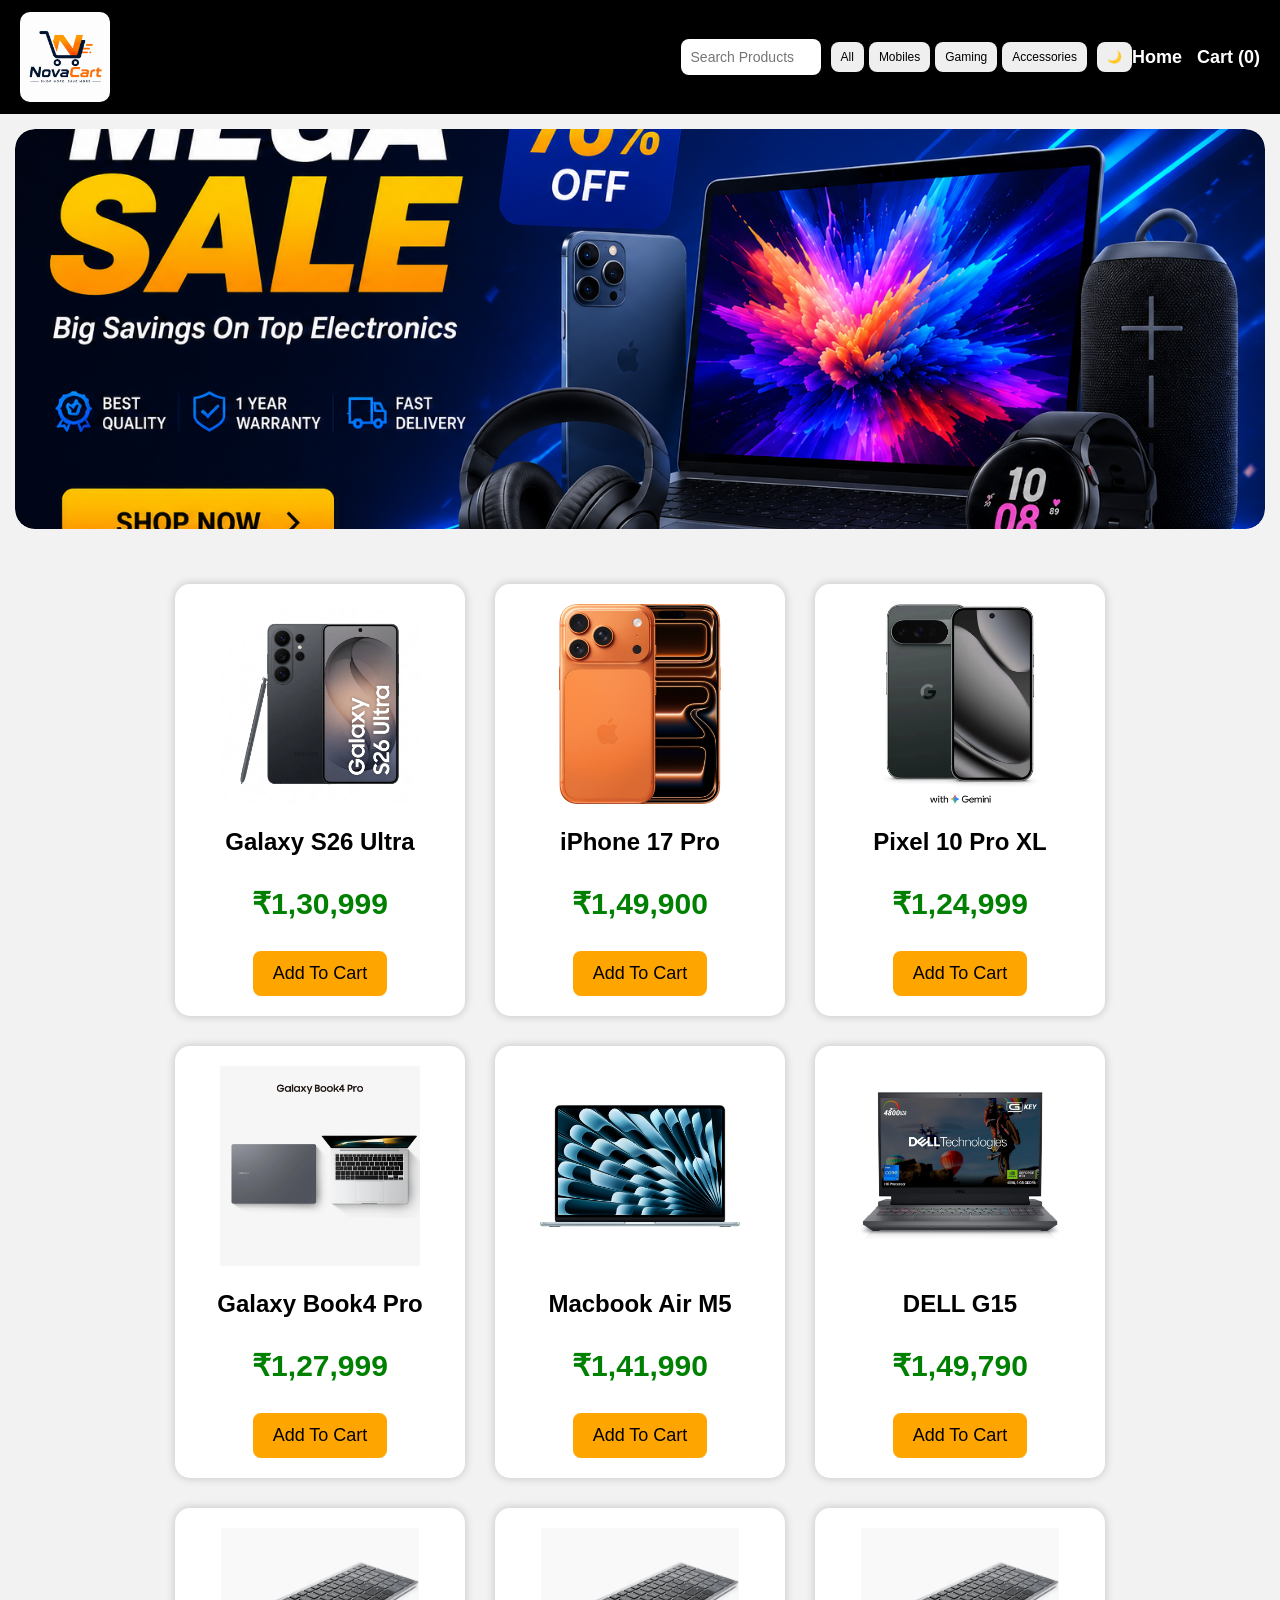
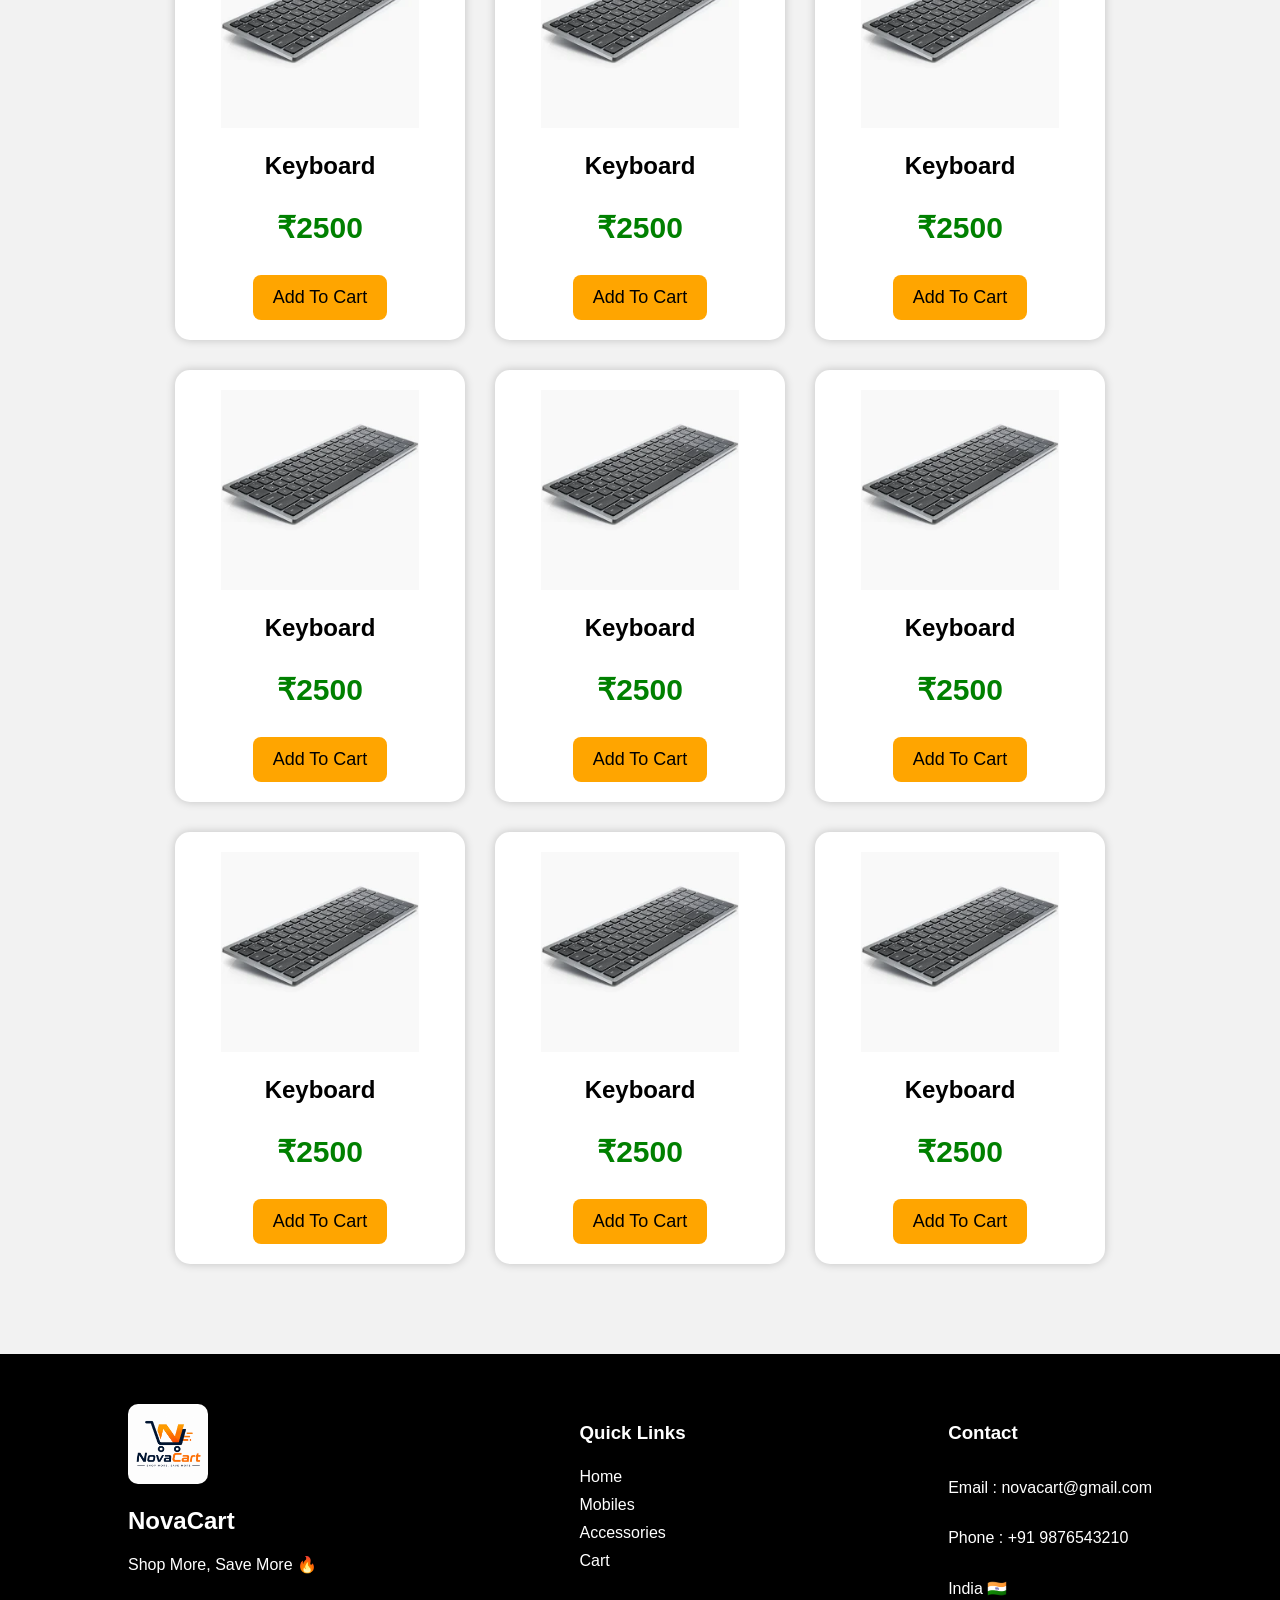
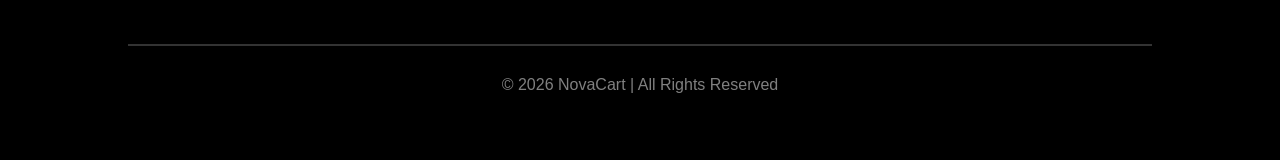
<file: index.html>
<!DOCTYPE html>
<html lang="en">

<head>
    <meta charset="UTF-8">
    <meta name="viewport" content="width=device-width, initial-scale=1.0">
    <title>NovaCart</title>
    <link rel="stylesheet" href="style.css">
</head>

<body>

<nav>
    <img src="images/logo.png" class="logo">
    <span class="menu-icon" onclick="toggleMenu()">☰</span>
    <div class="nav-right">
        <input type="text" placeholder="Search Products" id="search" onkeyup="searchProduct()">
        <div class="categories">
            <button onclick="filterProducts('all')">All</button>
            <button onclick="filterProducts('mobile')">Mobiles</button>
            <button onclick="filterProducts('gaming')">Gaming</button>
            <button onclick="filterProducts('accessories')">Accessories</button>
        </div>
        <button onclick="darkMode()">🌙</button>
    </div>
    <div class="nav-links">
        <a href="index.html">Home</a>
        <a href="cart.html">Cart (<span id="cart-count">0</span>)</a>
    </div>
</nav>
  

    <div class="slider">
        <div class="slides">
            <img src="images/banner1.png">
            <img src="images/banner2.png">
            <img src="images/banner3.png">
            <img src="images/banner1.png">
        </div>
    </div>

    <div class="products">
        <div class="product" data-category="mobile">
            <img src="images/samsung s26.webp" onclick="openPopup('images/samsung s26.webp','Samsung S26 Ultra','12GB RAM | 256GB Storage',130999)">
            <h2>Galaxy S26 Ultra</h2>
            <p>₹1,30,999</p>
            <button onclick="addToCart('S26 Ultra',130999,'images/mobile.webp')">Add To Cart</button>
        </div>
        <div class="product" data-category="mobile">
            <img src="images/iphone 17pro.webp" onclick="openPopup('images/iphone 17pro.webp','Apple iphone 17 Pro','256 GB Storage',149900)">
            <h2>iPhone 17 Pro</h2>
            <p>₹1,49,900</p>
            <button onclick="addToCart('17 Pro',149900,'images/iphone 17pro.webp')">Add To Cart</button>
        </div>
        <div class="product" data-category="mobile">
            <img src="images/pixel 10pro xl.webp" onclick="openPopup('images/pixel 10pro xl.webp','Google Pixel 10 Pro XL','16GB RAM | 256 GB Storage',124999)">
            <h2>Pixel  10 Pro XL</h2>
            <p>₹1,24,999</p>
            <button onclick="addToCart('10 Pro XL',124400,'images/pixel 10pro xl.webp')">Add To Cart</button>
        </div>
        <div class="product" data-category="laptop">
            <img src="images/galaxybook.webp" onclick="openPopup('images/galaxybook.webp','Galaxy Book4 Pro','16GB | 512 GB',127999)">
            <h2>Galaxy Book4 Pro</h2>
            <p>₹1,27,999</p>
            <button onclick="addToCart('Galaxy Book4 Pro',127999,'images/galaxybook.webp')">Add To Cart</button>
        </div>
        <div class="product" data-category="laptop">
            <img src="images/macbook.webp" onclick="openPopup('images/macbook.webp','Macbook Air M5','16GB | 512 GB',141990)">
            <h2>Macbook Air M5</h2>
            <p>₹1,41,990</p>
            <button onclick="addToCart('Macbook Air M5',141990,'images/macbook.webp')">Add To Cart</button>
        </div>
        <div class="product" data-category="laptop">
            <img src="images/dell.webp" onclick="openPopup('images/dell.webp','DELL G15','16 GB | 1TB',149790)">
            <h2>DELL G15</h2>
            <p>₹1,49,790</p>
            <button onclick="addToCart('Keyboard',149790,'images/dell.webp')">Add To Cart</button>
        </div>
        <div class="product" data-category="accessories">
            <img src="images/keyboard.webp" onclick="openPopup('images/keyboard.webp','Mechanical Keyboard','RGB Keyboard',2500)">
            <h2>Keyboard</h2>
            <p>₹2500</p>
            <button onclick="addToCart('Keyboard',2500,'images/keyboard.webp')">Add To Cart</button>
        </div>
        <div class="product" data-category="accessories">
            <img src="images/keyboard.webp" onclick="openPopup('images/keyboard.webp','Mechanical Keyboard','RGB Keyboard',2500)">
            <h2>Keyboard</h2>
            <p>₹2500</p>
            <button onclick="addToCart('Keyboard',2500,'images/keyboard.webp')">Add To Cart</button>
        </div>
        <div class="product" data-category="accessories">
            <img src="images/keyboard.webp" onclick="openPopup('images/keyboard.webp','Mechanical Keyboard','RGB Keyboard',2500)">
            <h2>Keyboard</h2>
            <p>₹2500</p>
            <button onclick="addToCart('Keyboard',2500,'images/keyboard.webp')">Add To Cart</button>
        </div>
        <div class="product" data-category="accessories">
            <img src="images/keyboard.webp" onclick="openPopup('images/keyboard.webp','Mechanical Keyboard','RGB Keyboard',2500)">
            <h2>Keyboard</h2>
            <p>₹2500</p>
            <button onclick="addToCart('Keyboard',2500,'images/keyboard.webp')">Add To Cart</button>
        </div>
        <div class="product" data-category="accessories">
            <img src="images/keyboard.webp" onclick="openPopup('images/keyboard.webp','Mechanical Keyboard','RGB Keyboard',2500)">
            <h2>Keyboard</h2>
            <p>₹2500</p>
            <button onclick="addToCart('Keyboard',2500,'images/keyboard.webp')">Add To Cart</button>
        </div>
        <div class="product" data-category="accessories">
            <img src="images/keyboard.webp" onclick="openPopup('images/keyboard.webp','Mechanical Keyboard','RGB Keyboard',2500)">
            <h2>Keyboard</h2>
            <p>₹2500</p>
            <button onclick="addToCart('Keyboard',2500,'images/keyboard.webp')">Add To Cart</button>
        </div>
        <div class="product" data-category="accessories">
            <img src="images/keyboard.webp" onclick="openPopup('images/keyboard.webp','Mechanical Keyboard','RGB Keyboard',2500)">
            <h2>Keyboard</h2>
            <p>₹2500</p>
            <button onclick="addToCart('Keyboard',2500,'images/keyboard.webp')">Add To Cart</button>
        </div>
        <div class="product" data-category="accessories">
            <img src="images/keyboard.webp" onclick="openPopup('images/keyboard.webp','Mechanical Keyboard','RGB Keyboard',2500)">
            <h2>Keyboard</h2>
            <p>₹2500</p>
            <button onclick="addToCart('Keyboard',2500,'images/keyboard.webp')">Add To Cart</button>
        </div>
        <div class="product" data-category="accessories">
            <img src="images/keyboard.webp" onclick="openPopup('images/keyboard.webp','Mechanical Keyboard','RGB Keyboard',2500)">
            <h2>Keyboard</h2>
            <p>₹2500</p>
            <button onclick="addToCart('Keyboard',2500,'images/keyboard.webp')">Add To Cart</button>
        </div>

    </div>

    <div class="popup" id="popup">
        <div class="popup-content">
            <span class="close" onclick="closePopup()">✖</span>
            <img id="popup-img">
            <h2 id="popup-title"></h2>
            <p id="popup-desc"></p>
            <h3 id="popup-price"></h3>
            <button id="popup-cart-btn">Add To Cart</button>
        </div>
    </div>

    <footer class="footer">
        <div class="footer-content">
            <div class="footer-logo">
                <img src="images/logo.png" alt="NovaCart">
                <h2>NovaCart</h2>
                <p>Shop More, Save More 🔥</p>
            </div>
            <div class="footer-links">
                <h3>Quick Links</h3>
                <a href="#">Home</a>
                <a href="#">Mobiles</a>
                <a href="#">Accessories</a>
                <a href="#">Cart</a>
            </div>
            <div class="footer-contact">
                <h3>Contact</h3>
                <p>Email : novacart@gmail.com</p>
                <p>Phone : +91 9876543210</p>
                <p>India 🇮🇳</p>
            </div>
        </div>
        <hr>
        <p class="copyright">© 2026 NovaCart | All Rights Reserved</p>
    </footer>

    <div id="toast">✅ Added To Cart</div>

    <script src="script.js"></script>

</body>
</html>
</file>
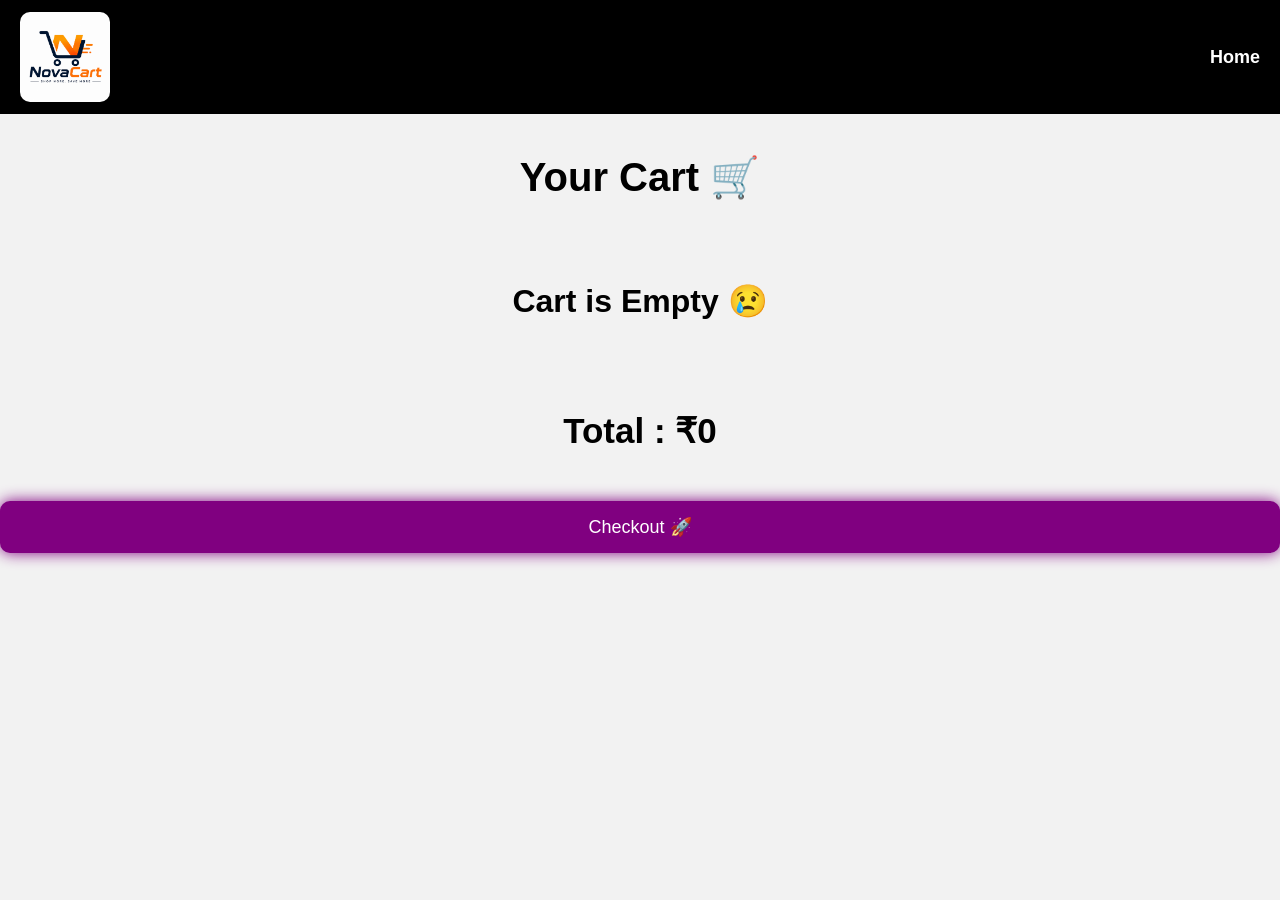
<file: cart.html>
<!DOCTYPE html>
<html lang="en">
<head>
    <meta charset="UTF-8">
    <meta name="viewport" content="width=device-width, initial-scale=1.0">

    <title>NovaCart Cart</title>

    <link rel="stylesheet" href="style.css">
</head>

<body>

    <!-- NAVBAR -->

    <nav>

        <img src="images/logo.png" class="logo">

        <div class="nav-links">
            <a href="index.html">Home</a>
        </div>

    </nav>

    <!-- TITLE -->

    <h1 class="title">
        Your Cart 🛒
    </h1>

    <!-- CART ITEMS -->

    <div id="cart-container" class="cart-container">

    </div>

    <!-- TOTAL -->

    <h2 id="total" class="total">
        Total : ₹0
    </h2>

    <a href="checkout.html">

    <button class="place-order-btn">
        Checkout 🚀
    </button>

</a>

    <!-- JS FILE -->

    <script src="cart.js"></script>

</body>
</html>
</file>
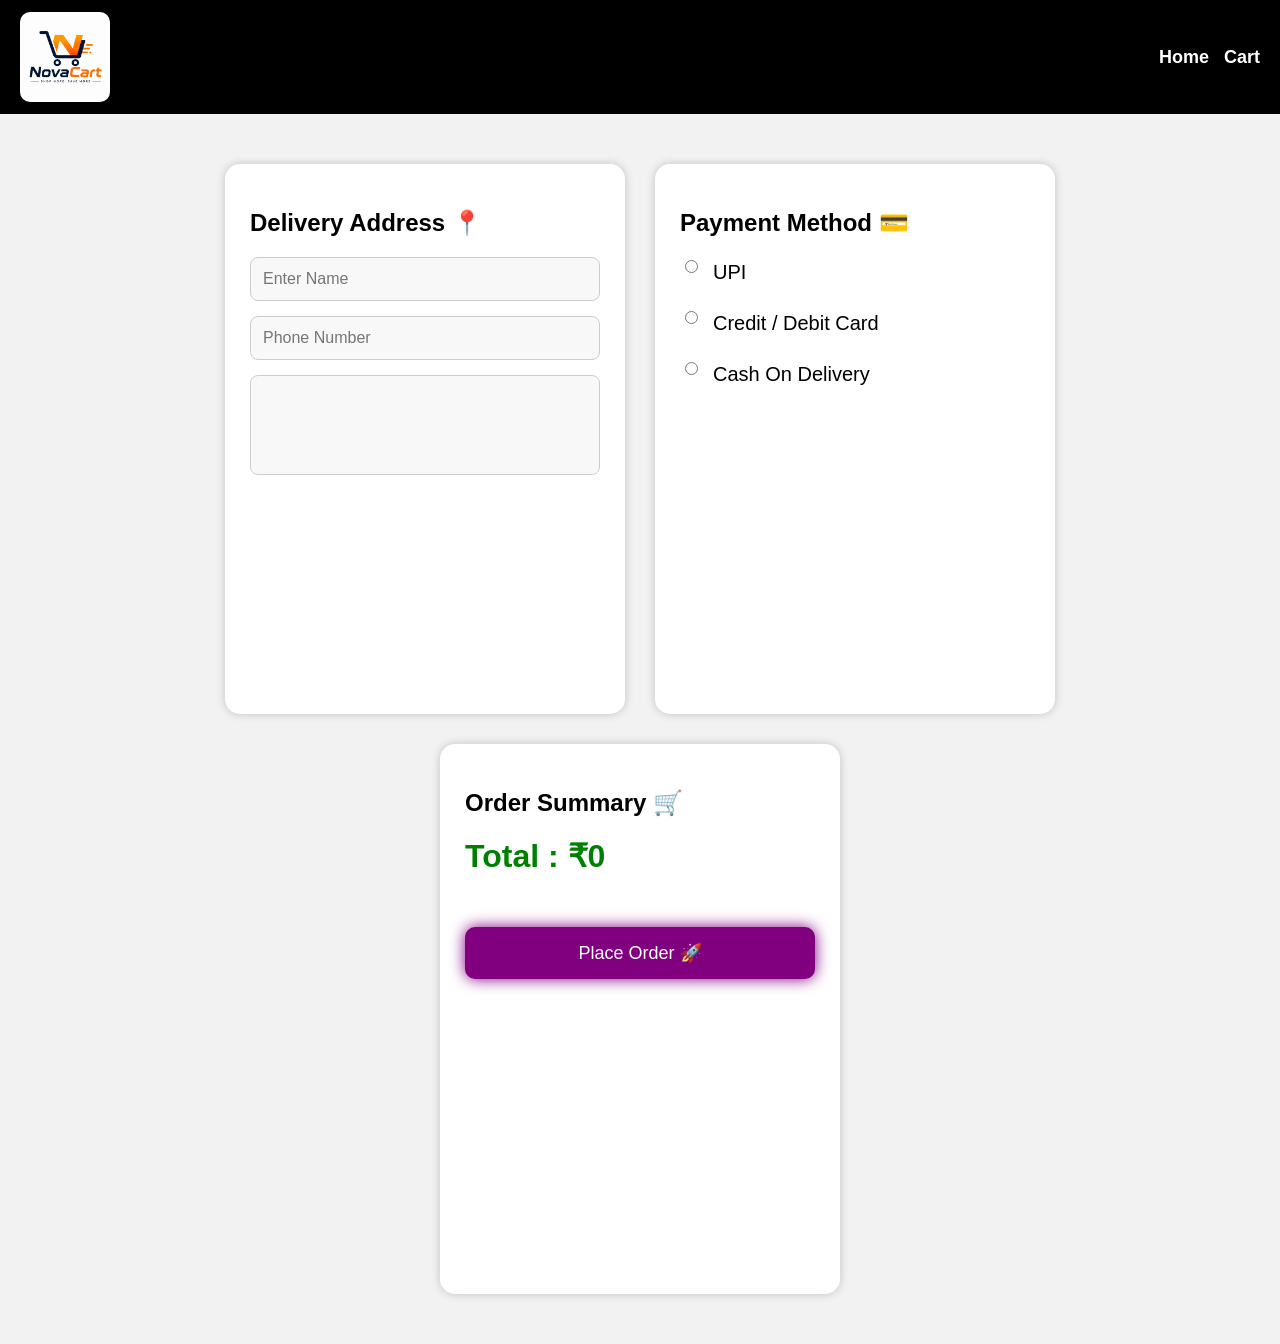
<file: checkout.html>
<!DOCTYPE html>
<html lang="en">

<head>

    <meta charset="UTF-8">

    <meta name="viewport"
    content="width=device-width, initial-scale=1.0">

    <title>NovaCart Checkout</title>

    <link rel="stylesheet" href="style.css">

</head>

<body>

    <!-- NAVBAR -->

    <nav>

        <img src="images/logo.png"
        class="logo">

        <div class="nav-links">

            <a href="index.html">
                Home
            </a>

            <a href="cart.html">
                Cart
            </a>

        </div>

    </nav>

    <!-- CHECKOUT -->

    <div class="checkout-container">

        <!-- ADDRESS -->

        <div class="checkout-box">

            <h2>Delivery Address 📍</h2>

            <input type="text"
            placeholder="Enter Name">

            <input type="text"
            placeholder="Phone Number">

            <textarea
            placeholder="Enter Address">
            </textarea>

        </div>

        <!-- PAYMENT -->

        <div class="checkout-box">

            <h2>Payment Method 💳</h2>

            <div class="payment-option">

    <input type="radio" name="payment">

    <label>UPI</label>

</div>

<div class="payment-option">

    <input type="radio" name="payment">

    <label>Credit / Debit Card</label>

</div>

<div class="payment-option">

    <input type="radio" name="payment">

    <label>Cash On Delivery</label>

</div>

        </div>

        <!-- ORDER SUMMARY -->

        <div class="checkout-box">

            <h2>Order Summary 🛒</h2>

            <div id="checkout-items">

            </div>

            <h3 id="checkout-total">
                Total : ₹0
            </h3>

            <button onclick="placeOrder()"
            class="place-order-btn">

                Place Order 🚀

            </button>

        </div>

    </div>

    <script src="checkout.js"></script>

</body>

</html>
</file>
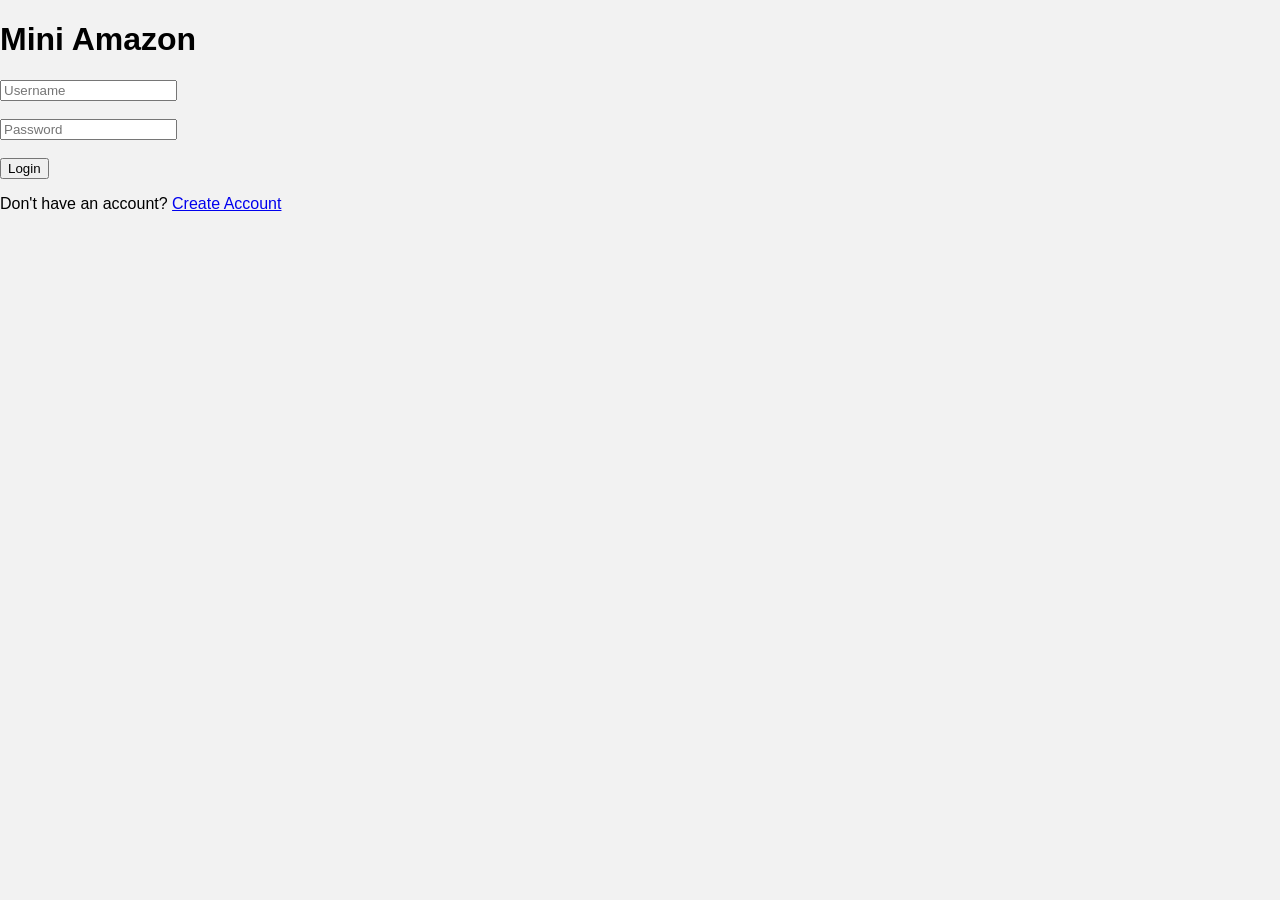
<file: login.html>
<!DOCTYPE html>
<html>

<head>

    <title>Login</title>
    <link rel="stylesheet" href="style.css">

</head>

<body>

    <div class="login-box">

        <h1>Mini Amazon</h1>

        <input type="text" placeholder="Username">
        <br><br>

        <input type="password" placeholder="Password">
        <br><br>

        <button onclick="window.location.href='index.html'">
            Login
        </button>

        <p>
            Don't have an account?
            <a href="register.html">Create Account</a>
        </p>

    </div>

</body>

</html>
</file>
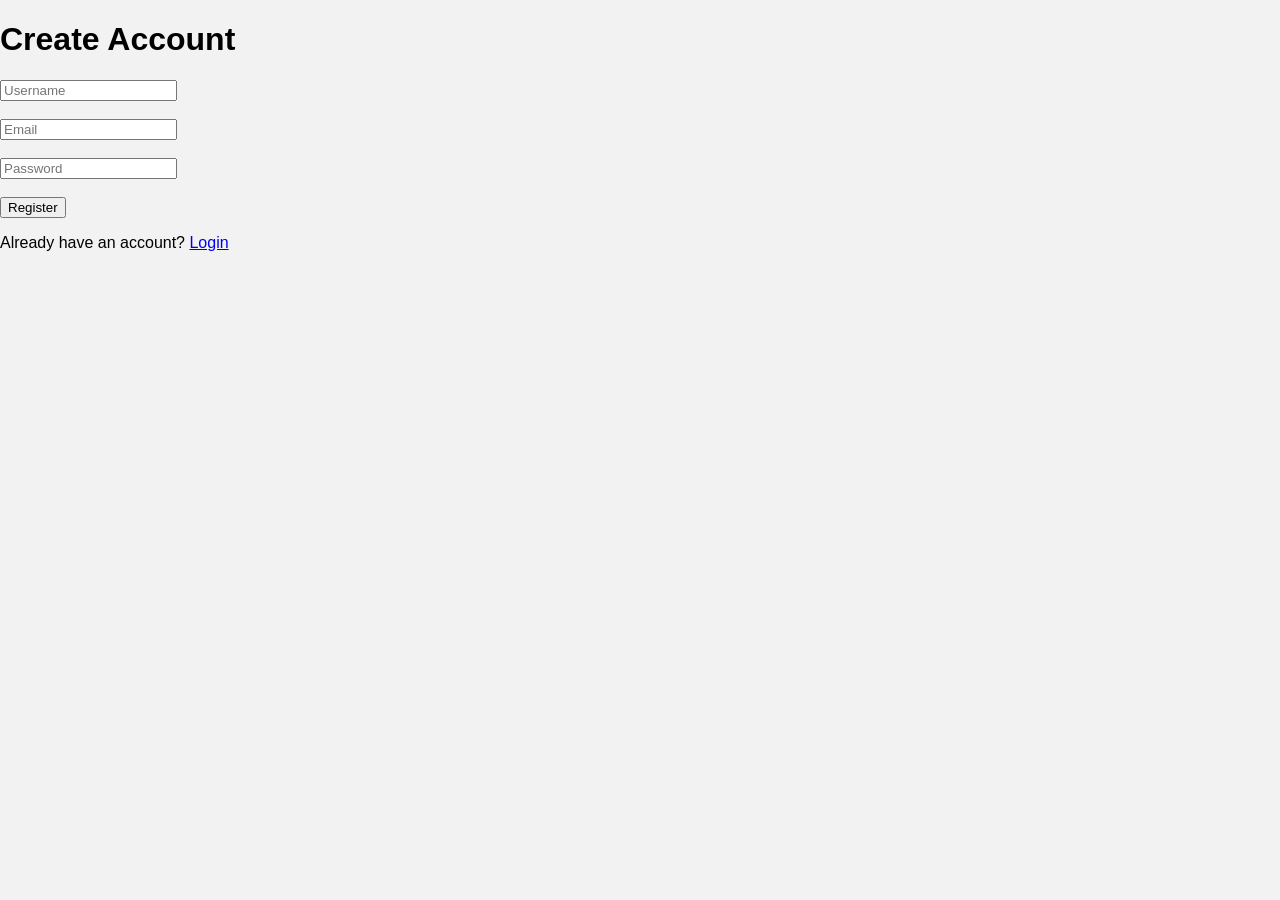
<file: register.html>
<!DOCTYPE html>
<html>

<head>

    <title>Create Account</title>
    <link rel="stylesheet" href="style.css">

</head>

<body>

    <div class="login-box">

        <h1>Create Account</h1>

        <input type="text" placeholder="Username">
        <br><br>

        <input type="email" placeholder="Email">
        <br><br>

        <input type="password" placeholder="Password">
        <br><br>

        <button>
            Register
        </button>

        <p>
            Already have an account?
            <a href="login.html">Login</a>
        </p>

    </div>

</body>

</html>
</file>
<file: style.css>
body{
    margin: 0;
    padding: 0;
    font-family: Arial;
    background: #f2f2f2;
}

nav{
    background: black;
    padding: 12px 20px;
    display: flex;
    justify-content: space-between;
    align-items: center;
    position: sticky;
    top: 0;
    z-index: 99999;
    width: 100%;
    box-sizing: border-box;
    flex-wrap: nowrap;
}

.logo{
    width: 90px;
    height: auto;
    border-radius: 10px;
    flex-shrink: 0;
}

.nav-right{
    display: flex;
    align-items: center;
    gap: 10px;
    flex-wrap: nowrap;
    flex: 1;
    justify-content: flex-end;
}

.nav-links{
    display: flex;
    gap: 15px;
    align-items: center;
}

.nav-links a{
    color: white;
    text-decoration: none;
    font-size: 18px;
    font-weight: bold;
    cursor: pointer;
    pointer-events: auto;
}

nav input{
    padding: 10px;
    width: 120px;
    border-radius: 8px;
    border: none;
    outline: none;
    font-size: 14px;
}

.categories{
    display: flex;
    gap: 5px;
}

nav button{
    padding: 8px 10px;
    border: none;
    border-radius: 8px;
    cursor: pointer;
    transition: 0.3s;
    font-size: 12px;
}

nav button:hover{
    background: orange;
    color: white;
}

.menu-icon{
    display: none;
    font-size: 30px;
    color: white;
    cursor: pointer;
}

.slider{
    width: calc(100% - 30px);
    height: 400px;
    overflow: hidden;
    position: relative;
    z-index: 0;
    margin: 15px auto;
    border-radius: 20px;
}

.slides{
    display: flex;
    width: 400%;
    animation: slide 12s infinite;
}

.slides img{
    width: 25%;
    height: 400px;
    object-fit: cover;
    border-radius: 20px;
}

@keyframes slide{
    0%,20%{ transform: translateX(0%); }
    25%,45%{ transform: translateX(-25%); }
    50%,70%{ transform: translateX(-50%); }
    75%,95%{ transform: translateX(-75%); }
    100%{ transform: translateX(-75%); }
}

.products{
    display: flex;
    flex-wrap: wrap;
    justify-content: center;
    gap: 30px;
    padding: 40px;
    position: relative;
    z-index: 0;
}

.product{
    background: white;
    width: 250px;
    padding: 20px;
    border-radius: 15px;
    text-align: center;
    box-shadow: 0px 0px 10px rgba(0,0,0,0.2);
    transition: 0.3s;
}

.product:hover{
    transform: translateY(-8px) scale(1.03);
    box-shadow: 0 0 15px rgba(128,0,255,0.4), 0 0 30px rgba(128,0,255,0.2);
}

.product img{
    width: 200px;
    height: 200px;
    object-fit: contain;
    cursor: pointer;
}

.product p{
    color: green;
    font-size: 30px;
    font-weight: bold;
}

.product button{
    background: orange;
    border: none;
    padding: 12px 20px;
    border-radius: 8px;
    cursor: pointer;
    font-size: 18px;
}

.popup{
    position: fixed;
    top: 0;
    left: 0;
    width: 100%;
    height: 100%;
    background: rgba(0,0,0,0.7);
    display: none;
    justify-content: center;
    align-items: center;
    z-index: 999999;
}

.popup-content{
    background: white;
    width: 350px;
    padding: 30px;
    border-radius: 15px;
    text-align: center;
    position: relative;
}

.popup-content img{
    width: 250px;
    height: 250px;
    object-fit: contain;
}

.close{
    position: absolute;
    top: 10px;
    right: 20px;
    font-size: 30px;
    color: red;
    cursor: pointer;
}

#popup-cart-btn{
    background: orange;
    border: none;
    padding: 12px 20px;
    border-radius: 8px;
    cursor: pointer;
    font-size: 18px;
}

.dark{
    background: #111;
    color: white;
}

.dark .product,
.dark .cart-card,
.dark .checkout-box{
    background: #1f1f1f;
    color: white;
}

.title{
    text-align: center;
    margin-top: 40px;
    margin-bottom: 20px;
    font-size: 40px;
}

.cart-container{
    display: flex;
    flex-wrap: wrap;
    justify-content: center;
    gap: 30px;
    padding: 40px;
}

.cart-card{
    background: white;
    width: 250px;
    padding: 20px;
    border-radius: 15px;
    text-align: center;
    box-shadow: 0px 0px 10px gray;
    transition: 0.3s;
}

.cart-card:hover{
    transform: scale(1.03);
}

.cart-card img{
    width: 150px;
    height: 150px;
    object-fit: contain;
}

.cart-card h3{
    color: green;
}

.cart-card button{
    background: orange;
    border: none;
    padding: 10px 15px;
    border-radius: 5px;
    cursor: pointer;
    margin: 5px;
}

.total{
    text-align: center;
    margin-bottom: 30px;
    font-size: 35px;
}

.footer{
    background: black;
    color: white;
    padding: 50px 10%;
    margin-top: 50px;
}

.footer-content{
    display: flex;
    justify-content: space-between;
    flex-wrap: wrap;
    gap: 40px;
}

.footer-logo img{
    width: 80px;
    border-radius: 10px;
}

.footer-links,
.footer-contact{
    display: flex;
    flex-direction: column;
}

.footer-links a{
    color: white;
    text-decoration: none;
    margin: 5px 0;
}

.footer-links a:hover{
    color: orange;
}

.footer hr{
    margin: 30px 0;
    border: 1px solid #333;
}

.copyright{
    text-align: center;
    color: gray;
}

.checkout-container{
    display: flex;
    justify-content: center;
    align-items: flex-start;
    flex-wrap: wrap;
    gap: 30px;
    padding: 50px;
}

.checkout-box{
    background: white;
    width: 350px;
    min-height: 500px;
    padding: 25px;
    border-radius: 15px;
    box-shadow: 0px 0px 10px rgba(0,0,0,0.2);
}

.checkout-box h2{
    margin-bottom: 20px;
}

.checkout-box input,
.checkout-box textarea{
    width: 100%;
    padding: 12px;
    margin-bottom: 15px;
    border-radius: 8px;
    border: 1px solid #ccc;
    box-sizing: border-box;
    font-size: 16px;
    background: #f8f8f8;
}

.checkout-box textarea{
    height: 100px;
    resize: none;
}

.payment-option{
    display: flex;
    align-items: center;
    gap: 12px;
    margin-bottom: 20px;
    font-size: 20px;
}

.payment-option input{
    width: auto;
}

.checkout-item{
    display: flex;
    align-items: center;
    gap: 15px;
    margin-bottom: 20px;
    border-bottom: 1px solid #ddd;
    padding-bottom: 10px;
}

.checkout-item img{
    width: 80px;
    height: 80px;
    object-fit: contain;
}

#checkout-total{
    margin-top: 20px;
    color: green;
    font-size: 32px;
}

.place-order-btn{
    width: 100%;
    padding: 15px;
    background: purple;
    color: white;
    border: none;
    border-radius: 10px;
    font-size: 18px;
    cursor: pointer;
    margin-top: 20px;
    transition: 0.3s;
    box-shadow: 0px 0px 15px purple;
}

.place-order-btn:hover{
    background: darkviolet;
}

#toast{
    position: fixed;
    bottom: 30px;
    right: 20px;
    background: black;
    color: white;
    padding: 15px 25px;
    border-radius: 10px;
    font-size: 16px;
    opacity: 0;
    transition: 0.4s ease;
    z-index: 999999;
}

#toast.show{
    opacity: 1;
}

@media(max-width: 768px){
    nav{
        flex-wrap: wrap;
        gap: 10px;
        padding: 15px;
    }
    .menu-icon{
        display: block;
    }
    .nav-right{
        display: none;
    }
    .nav-links{
        display: none;
        flex-direction: column;
        gap: 10px;
        align-items: center;
        width: 100%;
    }
    .nav-links.show{
        display: flex;
    }
    .slider{
        height: auto;
    }
    .slides img{
        height: auto;
    }
    .product,
    .cart-card,
    .checkout-box{
        width: 90%;
    }
    .footer-content{
        flex-direction: column;
        text-align: center;
    }
    .checkout-container{
        padding: 20px;
    }
}
</file>
